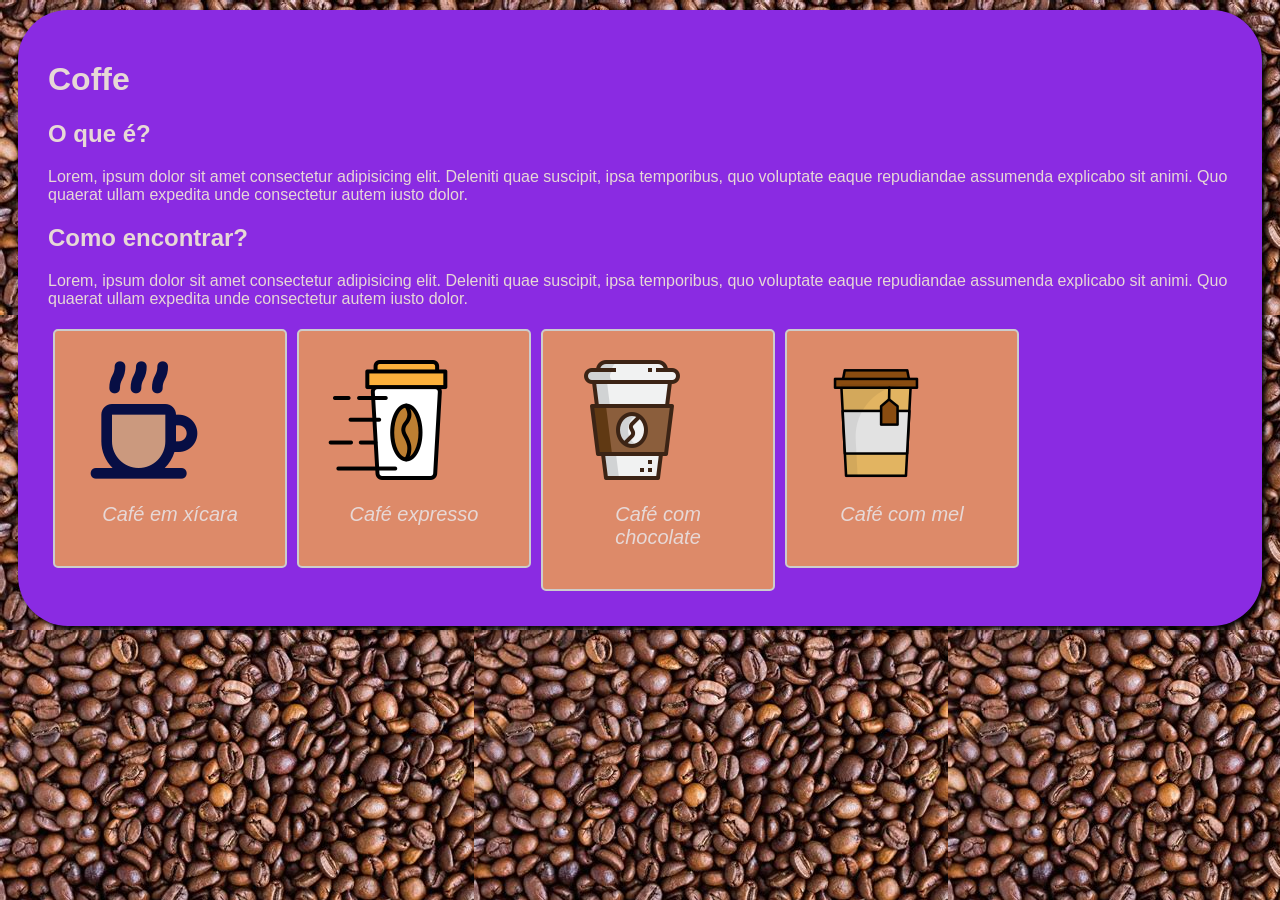
<file: index.html>
<!DOCTYPE html>
<html lang="pt-br">
    <head>
        <meta charset="UTF-8">
        <meta http-equiv="X-UA-Compatible" content="IE=edge">
        <meta name="viewport" content="width=device-width, initial-scale=1.0">
        <link rel="stylesheet" href="style/style.css">
        <title>E-comerce</title>
    </head>
    <body>
        <div class="content">
            <main>
                <header> <h1>Coffe</h1> </header>
                <article>
                    <h2>O que é?</h2>
                    <p>Lorem, ipsum dolor sit amet consectetur adipisicing elit. Deleniti quae suscipit, ipsa temporibus, quo voluptate eaque repudiandae assumenda explicabo sit animi. Quo quaerat ullam expedita unde consectetur autem iusto dolor.</p>
                </article>
                <article>
                    <h2>Como encontrar?</h2>
                    <p>Lorem, ipsum dolor sit amet consectetur adipisicing elit. Deleniti quae suscipit, ipsa temporibus, quo voluptate eaque repudiandae assumenda explicabo sit animi. Quo quaerat ullam expedita unde consectetur autem iusto dolor.</p>
                </article>
                <div class="orient">
                    <div class="galeria">
                        <a href="images/coffe.png">
                            <img src="images/coffe.png" alt="imagem café xícara simples">
                        </a>
                        <div class="desc">Café em xícara</div>
                        <p class="expli">Cafezinho na xicara, resumindo em 3 palavras:<br> simples, prático e rápido.</p>
                    </div>
                    <div class="galeria">
                        <a href="images/coffe1.png">
                            <img src="images/coffe1.png" alt="imagem café xícara simples">
                        </a>
                        <div class="desc">Café expresso</div>
                        <p class="expli">Café feito pela máquina, com característica de ser perfeito para o dia dia <br>#FAST.</p>
                    </div>
                    <div class="galeria">
                        <a href="images/coffe2.png">
                            <img src="images/coffe2.png" alt="imagem café xícara simples">
                        </a>
                        <div class="desc">Café com chocolate</div>
                        <p class="expli">Café com aquele toque de cacau que todo mundo curte...</p>
                    </div>
                    <div class="galeria">
                        <a href="images/coffe3.png">
                            <img src="images/coffe3.png" alt="imagem café xícara simples">
                        </a>
                        <div class="desc">Café com mel</div>
                            <p class="expli">Ursos? Amam! <br> Abelhas? <br> Nem se fala! <br> E vc, Curte?</p>
                    </div>  
                </div>
            </main>
        </div>  
    </body>
</html>
</file>
<file: style/style.css>
body{
    background-image: url("/images/grains.jpg");
    color: #e7d8d6;
    font-family: Arial, Helvetica, sans-serif;
}
main{
    background-color: blueviolet;
    width: auto;
    box-shadow: 3px 3px 5px #050505;
    padding: 30px;
    border-radius: 50px;
}
.content{
	margin: 10px;
    padding: 0px;   
}
/*galeria de produtos*/
div.orient{
    content: "";
    clear: both;
    display: table;
}
div.galeria{
    background-color: rgb(221, 138, 105);
    margin: 5px;
    border: 2px solid #cccccc;
    float: left;
    width: 180px;
    border-radius: 5px;
    padding: 25px;
}

div.galeria:hover{
    border: 5px solid #40c774;
}

div.galeria img{
    width: auto;
    height: auto;
}

div.desc{
    font-style: italic;
    font-size: 20px;
    padding: 15px;
    text-align: center;
}
p.expli{
    text-align: left;
    display: none;
}

div.galeria:hover .expli{
    display: contents;
}
</file>
